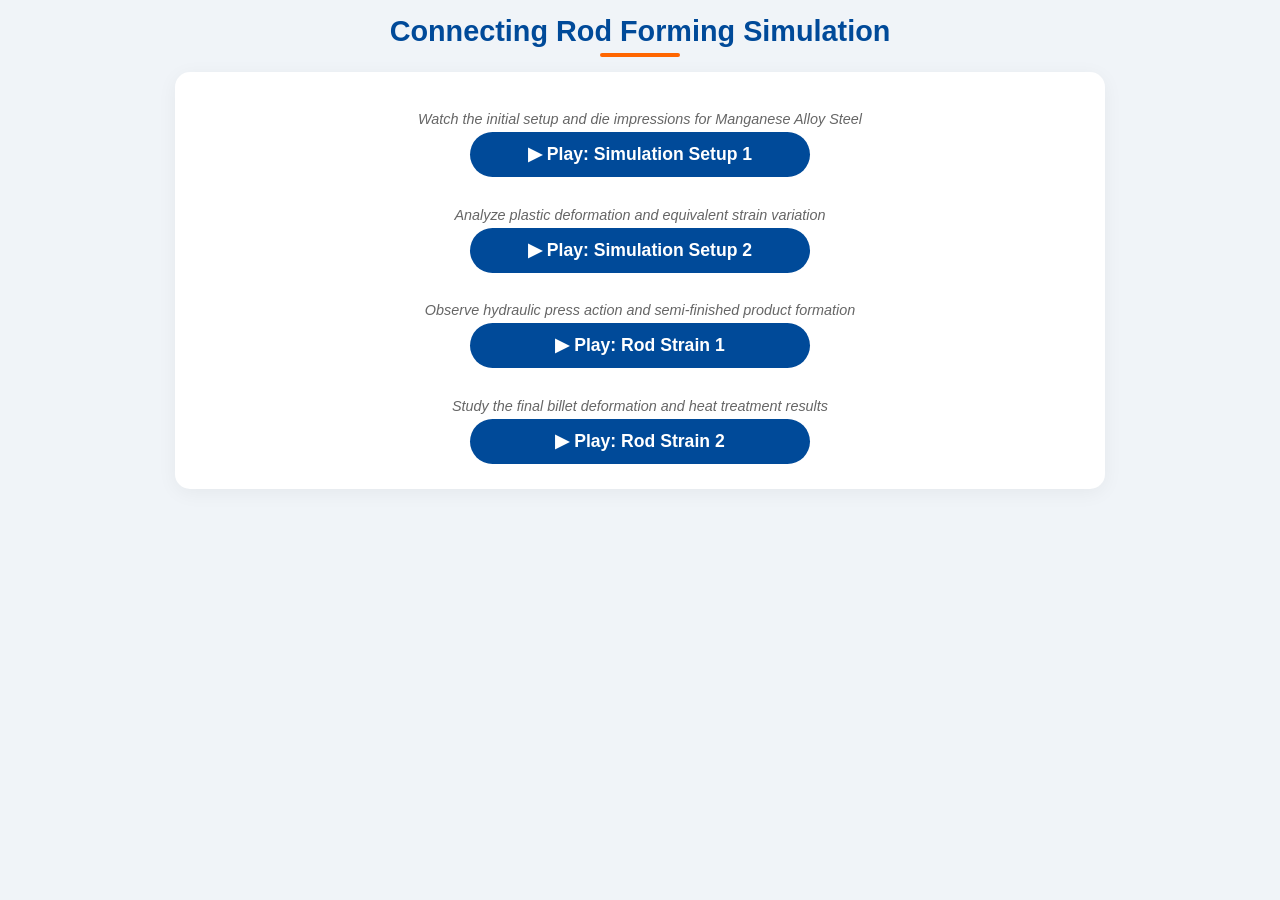
<file: simulation/index.html>
<!DOCTYPE html>
<html lang="en">
<head>
    <meta charset="UTF-8">
    <meta name="viewport" content="width=device-width, initial-scale=1.0">
    <title>Connecting Rod Forming Simulation</title>
    <link rel="stylesheet" href="css/main.css">
</head>
<body>

    <div class="header-container">
        <h2>Connecting Rod Forming Simulation</h2>
        <div class="underline"></div>
    </div>

    <div class="vertical-nav">
        <div class="nav-item">
            <p class="cta-text">Watch the initial setup and die impressions for Manganese Alloy Steel</p>
            <button class="play-btn" onclick="showSimulation('sim-setup-1')">▶ Play: Simulation Setup 1</button>
        </div>
        <div class="nav-item">
            <p class="cta-text">Analyze plastic deformation and equivalent strain variation</p>
            <button class="play-btn" onclick="showSimulation('sim-setup-2')">▶ Play: Simulation Setup 2</button>
        </div>
        <div class="nav-item">
            <p class="cta-text">Observe hydraulic press action and semi-finished product formation</p>
            <button class="play-btn" onclick="showSimulation('rod-strain-1')">▶ Play: Rod Strain 1</button>
        </div>
        <div class="nav-item">
            <p class="cta-text">Study the final billet deformation and heat treatment results</p>
            <button class="play-btn" onclick="showSimulation('rod-strain-2')">▶ Play: Rod Strain 2</button>
        </div>
    </div>

    <div id="sim-setup-1" class="video-overlay">
        <div class="video-card">
            <button class="close-btn" onclick="hideSimulation('sim-setup-1')">&times;</button>
            <h3>Simulation Setup 1</h3>
            <video controls>
                <source src="https://raw.githubusercontent.com/virtual-labs/exp-connectingrod-applications-dei/79346209d84983b4582e5bc20dad737ebfd83bc2/experiment/simulation/SimulationSetup_1.mp4" type="video/mp4">
            </video>
            <div class="description-box">
                <p>Connecting rod forming process comprises billet compression and deformation by closed impression die forming process. The upper half section of the connecting rod is impressed on the upper die while lower half of the connecting rod is impressed on the lower die. Right hand side of video shows initial, pre formed and final billet and lower half shows the dies. The material of the billet is manganese alloy steel and maintaining temperature of billet to 1250°C the forming of connecting rod take place. The variation of equivalent strain are shown over here at right hand side of video. Hydraulic press is used to deform the billet. The upper die with hydraulic press compresses the billet with very high force in downward direction and deforms it. Due to high deforming force and high billet temperature, material starts deforming plastically and moves into the impressions created in the upper and lower die. At the final height the billet is deformed into semi-finished connecting rod. Final shape is obtained after various heat treatment processes and machining of the semi-finished connecting rod. Preform connecting rod is shown at the end.</p>
            </div>
        </div>
    </div>

    <div id="sim-setup-2" class="video-overlay">
        <div class="video-card">
            <button class="close-btn" onclick="hideSimulation('sim-setup-2')">&times;</button>
            <h3>Simulation Setup 2</h3>
            <video controls>
                <source src="https://raw.githubusercontent.com/virtual-labs/exp-connectingrod-applications-dei/79346209d84983b4582e5bc20dad737ebfd83bc2/experiment/simulation/SimulationSetup_2.mp4" type="video/mp4">
            </video>
            <div class="description-box">
                <p>Connecting rod forming process comprises billet compression and deformation by closed impression die forming process. The upper half section of the connecting rod is impressed on the upper die while lower half of the connecting rod is impressed on the lower die. The material of the billet is manganese alloy steel and maintaining temperature of billet to 1250°C the forming of connecting rod take place. The variation of equivalent strain are shown over here at right hand side of video. Hydraulic press is used to deform the billet. The upper die with hydraulic press compresses the billet with very high force in downward direction and deforms it. Due to high deforming force and high billet temperature, material starts deforming plastically and moves into the impressions created in the upper and lower die. At the final height the billet is deformed into semi-finished connecting rod. Final shape is obtained after various heat treatment processes and machining of the semi-finished connecting rod. Preform connecting rod is shown at the end.</p>
            </div>
        </div>
    </div>

    <div id="rod-strain-1" class="video-overlay">
        <div class="video-card">
            <button class="close-btn" onclick="hideSimulation('rod-strain-1')">&times;</button>
            <h3>Rod Strain 1</h3>
            <video controls>
                <source src="https://raw.githubusercontent.com/virtual-labs/exp-connectingrod-applications-dei/79346209d84983b4582e5bc20dad737ebfd83bc2/experiment/simulation/RodStrain_1.mp4" type="video/mp4">
            </video>
            <div class="description-box">
                <p>Connecting rod forming process comprises billet compression and deformation by closed impression die forming process. The upper half section of the connecting rod is impressed on the upper die while lower half of the connecting rod is impressed on the lower die. Right hand side of video shows initial, pre formed and final billet and lower half shows the dies. Considering various parameters and maintaining temperature of billet to 1250°C the forming of connecting rod take place. The material of the billet is manganese alloy steel. Hydraulic press is used to deform the billet. The upper die with hydraulic press compresses the billet with very high force in downward direction and deforms it. Due to high deforming force and high billet temperature, material starts deforming plastically and moves into the impressions created in the upper and lower die. At the final height the billet is deformed into semi-finished connecting rod. Final shape is obtained after various heat treatment processes and machining of the semi-finished connecting rod. Final connecting rod is shown at the end.</p>
            </div>
        </div>
    </div>

    <div id="rod-strain-2" class="video-overlay">
        <div class="video-card">
            <button class="close-btn" onclick="hideSimulation('rod-strain-2')">&times;</button>
            <h3>Rod Strain 2</h3>
            <video controls>
                <source src="https://raw.githubusercontent.com/virtual-labs/exp-connectingrod-applications-dei/79346209d84983b4582e5bc20dad737ebfd83bc2/experiment/simulation/RodStrain_2.mp4" type="video/mp4">
            </video>
            <div class="description-box">
                <p>Connecting rod forming process comprises billet compression and deformation by closed impression die forming process. The upper half section of the connecting rod is impressed on the upper die while lower half of the connecting rod is impressed on the lower die. Considering various parameters and maintaining temperature of billet to 1250°C the forming of connecting rod take place. The variation of equivalent strain are shown over here at right hand side of video. The material of the billet is manganese alloy steel. Hydraulic press is used to deform the billet. The upper die with hydraulic press compresses the billet with very high force in downward direction and deforms it. Due to high deforming force and high billet temperature, material starts deforming plastically and moves into the impressions created in the upper and lower die. At the final height the billet is deformed into semi-finished connecting rod. Final shape is obtained after various heat treatment processes and machining of the semi-finished connecting rod. Final connecting rod is shown at the end.</p>
            </div>
        </div>
    </div>

    <script src="js/main.js"></script>
<script src="../assets/js/iframeResize.js"></script>
        
        </body>
</html>
</file>
<file: simulation/css/main.css>
/* General Layout */
body {
    font-family: 'Segoe UI', Arial, sans-serif;
    margin: 0;
    padding: 10px;
    background-color: #f0f4f8;
    color: #333;
    overflow: hidden; 
}

.header-container { text-align: center; margin-bottom: 15px; }
h2 { color: #004a99; font-size: 1.8em; margin: 5px 0; }
.underline { height: 4px; width: 80px; background-color: #ff6600; margin: 0 auto; border-radius: 2px; }

/* Compact Navigation Menu */
.vertical-nav {
    display: flex;
    flex-direction: column;
    align-items: center; 
    justify-content: center;
    gap: 15px;
    max-width: 850px;
    margin: 0 auto;
    padding: 25px 40px;
    background: #ffffff;
    border-radius: 15px;
    box-shadow: 0 4px 20px rgba(0,0,0,0.05);
}

.nav-item {
    display: flex;
    flex-direction: column;
    align-items: center;
    width: 100%;
}

.cta-text {
    font-size: 0.9em;
    color: #666;
    margin-bottom: 5px;
    font-style: italic;
    text-align: center;
}

.play-btn {
    background-color: #004a99;
    color: white;
    border: none;
    padding: 12px 0;
    width: 340px; 
    border-radius: 30px;
    cursor: pointer;
    font-weight: bold;
    font-size: 1.1em;
    transition: all 0.2s ease;
}

.play-btn:hover { background-color: #003366; transform: scale(1.02); }

/* Modal Overlay Styling */
.video-overlay {
    display: none;
    position: fixed;
    top: 0;
    left: 0;
    width: 100%;
    height: 100%;
    background: rgba(0, 0, 0, 0.85);
    z-index: 1000;
    justify-content: center;
    align-items: center;
}

.video-card {
    background: #ffffff;
    padding: 25px;
    border-radius: 15px;
    width: 90%;
    max-width: 850px;
    position: relative;
    max-height: 90vh;
    overflow-y: auto;
}

.close-btn {
    position: absolute;
    top: 15px;
    right: 20px;
    background: #ff6600;
    color: white;
    border: none;
    font-size: 28px;
    font-weight: bold;
    width: 40px;
    height: 40px;
    border-radius: 50%;
    cursor: pointer;
}

video { width: 100%; border-radius: 10px; margin-top: 15px; background: #000; }
.description-box { margin-top: 20px; padding: 15px; border-left: 5px solid #004a99; text-align: justify; font-size: 0.95em; line-height: 1.6; }
</file>
<file: experiment/simulation/css/main.css>
/* General Layout */
body {
    font-family: 'Segoe UI', Arial, sans-serif;
    margin: 0;
    padding: 10px;
    background-color: #f0f4f8;
    color: #333;
    overflow: hidden; 
}

.header-container { text-align: center; margin-bottom: 15px; }
h2 { color: #004a99; font-size: 1.8em; margin: 5px 0; }
.underline { height: 4px; width: 80px; background-color: #ff6600; margin: 0 auto; border-radius: 2px; }

/* Compact Navigation Menu */
.vertical-nav {
    display: flex;
    flex-direction: column;
    align-items: center; 
    justify-content: center;
    gap: 15px;
    max-width: 850px;
    margin: 0 auto;
    padding: 25px 40px;
    background: #ffffff;
    border-radius: 15px;
    box-shadow: 0 4px 20px rgba(0,0,0,0.05);
}

.nav-item {
    display: flex;
    flex-direction: column;
    align-items: center;
    width: 100%;
}

.cta-text {
    font-size: 0.9em;
    color: #666;
    margin-bottom: 5px;
    font-style: italic;
    text-align: center;
}

.play-btn {
    background-color: #004a99;
    color: white;
    border: none;
    padding: 12px 0;
    width: 340px; 
    border-radius: 30px;
    cursor: pointer;
    font-weight: bold;
    font-size: 1.1em;
    transition: all 0.2s ease;
}

.play-btn:hover { background-color: #003366; transform: scale(1.02); }

/* Modal Overlay Styling */
.video-overlay {
    display: none;
    position: fixed;
    top: 0;
    left: 0;
    width: 100%;
    height: 100%;
    background: rgba(0, 0, 0, 0.85);
    z-index: 1000;
    justify-content: center;
    align-items: center;
}

.video-card {
    background: #ffffff;
    padding: 25px;
    border-radius: 15px;
    width: 90%;
    max-width: 850px;
    position: relative;
    max-height: 90vh;
    overflow-y: auto;
}

.close-btn {
    position: absolute;
    top: 15px;
    right: 20px;
    background: #ff6600;
    color: white;
    border: none;
    font-size: 28px;
    font-weight: bold;
    width: 40px;
    height: 40px;
    border-radius: 50%;
    cursor: pointer;
}

video { width: 100%; border-radius: 10px; margin-top: 15px; background: #000; }
.description-box { margin-top: 20px; padding: 15px; border-left: 5px solid #004a99; text-align: justify; font-size: 0.95em; line-height: 1.6; }
</file>
